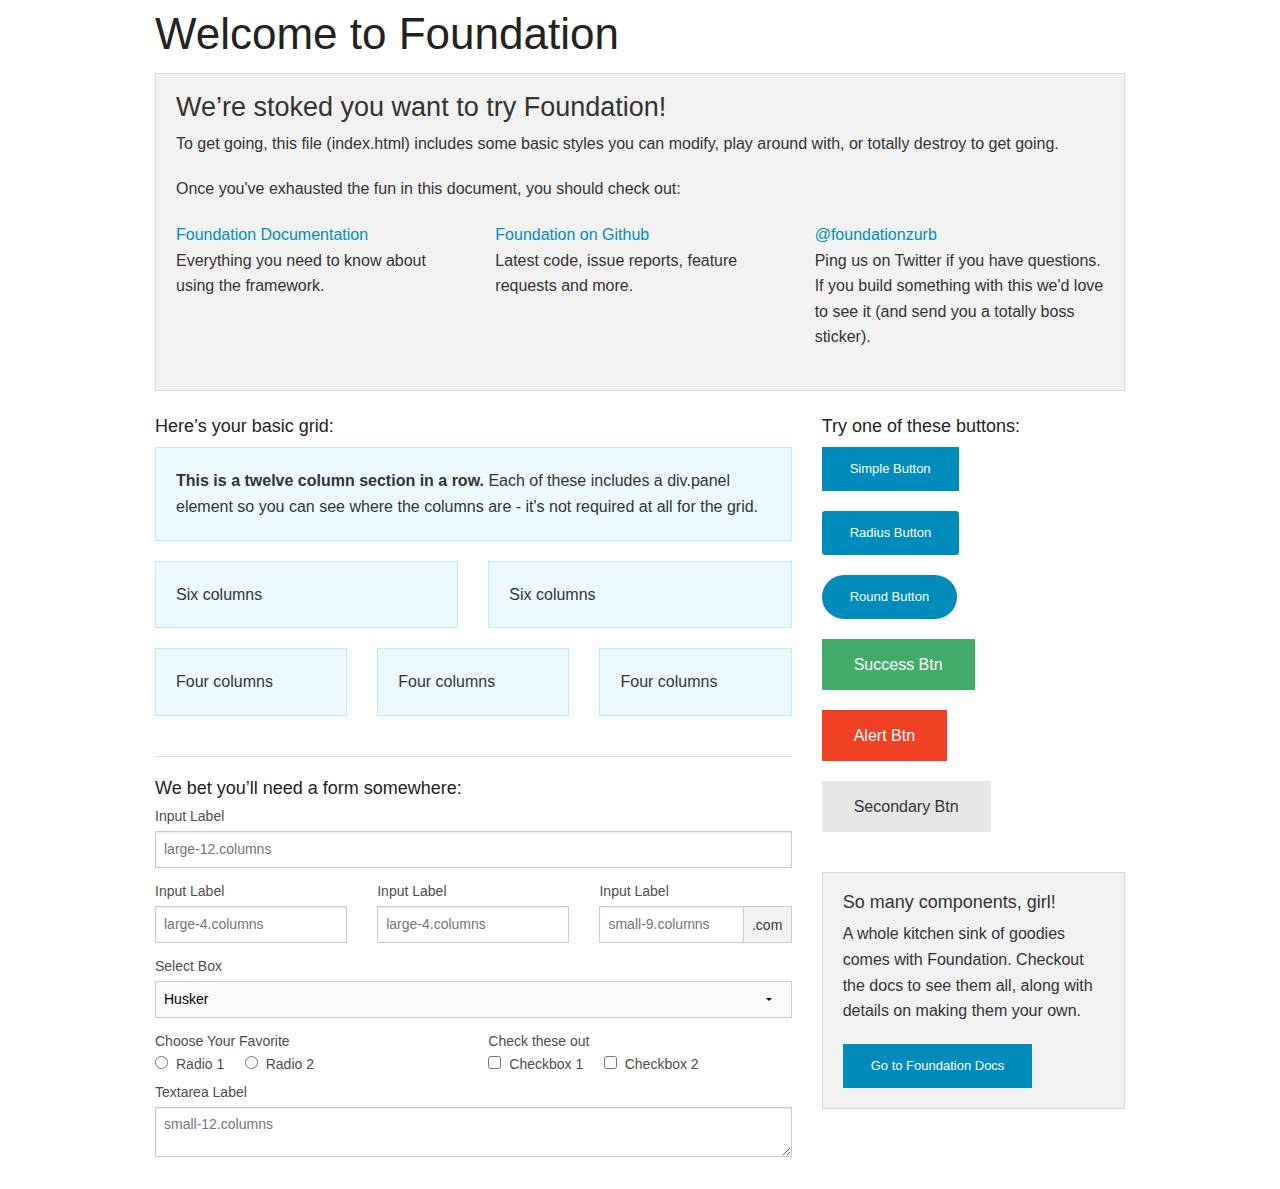
<file: EWUPortal/index.html>
<!doctype html>
<html class="no-js" lang="en">
  <head>
    <meta charset="utf-8" />
    <meta name="viewport" content="width=device-width, initial-scale=1.0" />
    <title>Foundation | Welcome</title>
    <link rel="stylesheet" href="css/foundation.css" />
    <script src="js/vendor/modernizr.js"></script>
  </head>
  <body>
    
    <div class="row">
      <div class="large-12 columns">
        <h1>Welcome to Foundation</h1>
      </div>
    </div>
    
    <div class="row">
      <div class="large-12 columns">
      	<div class="panel">
	        <h3>We&rsquo;re stoked you want to try Foundation! </h3>
	        <p>To get going, this file (index.html) includes some basic styles you can modify, play around with, or totally destroy to get going.</p>
	        <p>Once you've exhausted the fun in this document, you should check out:</p>
	        <div class="row">
	        	<div class="large-4 medium-4 columns">
	    		<p><a href="http://foundation.zurb.com/docs">Foundation Documentation</a><br />Everything you need to know about using the framework.</p>
	    	</div>
	        	<div class="large-4 medium-4 columns">
	        		<p><a href="http://github.com/zurb/foundation">Foundation on Github</a><br />Latest code, issue reports, feature requests and more.</p>
	        	</div>
	        	<div class="large-4 medium-4 columns">
	        		<p><a href="http://twitter.com/foundationzurb">@foundationzurb</a><br />Ping us on Twitter if you have questions. If you build something with this we'd love to see it (and send you a totally boss sticker).</p>
	        	</div>        
					</div>
      	</div>
      </div>
    </div>

    <div class="row">
      <div class="large-8 medium-8 columns">
        <h5>Here&rsquo;s your basic grid:</h5>
        <!-- Grid Example -->

        <div class="row">
          <div class="large-12 columns">
            <div class="callout panel">
              <p><strong>This is a twelve column section in a row.</strong> Each of these includes a div.panel element so you can see where the columns are - it's not required at all for the grid.</p>
            </div>
          </div>
        </div>
        <div class="row">
          <div class="large-6 medium-6 columns">
            <div class="callout panel">
              <p>Six columns</p>
            </div>
          </div>
          <div class="large-6 medium-6 columns">
            <div class="callout panel">
              <p>Six columns</p>
            </div>
          </div>
        </div>
        <div class="row">
          <div class="large-4 medium-4 small-4 columns">
            <div class="callout panel">
              <p>Four columns</p>
            </div>
          </div>
          <div class="large-4 medium-4 small-4 columns">
            <div class="callout panel">
              <p>Four columns</p>
            </div>
          </div>
          <div class="large-4 medium-4 small-4 columns">
            <div class="callout panel">
              <p>Four columns</p>
            </div>
          </div>
        </div>
        
        <hr />
                
        <h5>We bet you&rsquo;ll need a form somewhere:</h5>
        <form>
				  <div class="row">
				    <div class="large-12 columns">
				      <label>Input Label</label>
				      <input type="text" placeholder="large-12.columns" />
				    </div>
				  </div>
				  <div class="row">
				    <div class="large-4 medium-4 columns">
				      <label>Input Label</label>
				      <input type="text" placeholder="large-4.columns" />
				    </div>
				    <div class="large-4 medium-4 columns">
				      <label>Input Label</label>
				      <input type="text" placeholder="large-4.columns" />
				    </div>
				    <div class="large-4 medium-4 columns">
				      <div class="row collapse">
				        <label>Input Label</label>
				        <div class="small-9 columns">
				          <input type="text" placeholder="small-9.columns" />
				        </div>
				        <div class="small-3 columns">
				          <span class="postfix">.com</span>
				        </div>
				      </div>
				    </div>
				  </div>
				  <div class="row">
				    <div class="large-12 columns">
				      <label>Select Box</label>
				      <select>
				        <option value="husker">Husker</option>
				        <option value="starbuck">Starbuck</option>
				        <option value="hotdog">Hot Dog</option>
				        <option value="apollo">Apollo</option>
				      </select>
				    </div>
				  </div>
				  <div class="row">
				    <div class="large-6 medium-6 columns">
				      <label>Choose Your Favorite</label>
				      <input type="radio" name="pokemon" value="Red" id="pokemonRed"><label for="pokemonRed">Radio 1</label>
				      <input type="radio" name="pokemon" value="Blue" id="pokemonBlue"><label for="pokemonBlue">Radio 2</label>
				    </div>
				    <div class="large-6 medium-6 columns">
				      <label>Check these out</label>
				      <input id="checkbox1" type="checkbox"><label for="checkbox1">Checkbox 1</label>
				      <input id="checkbox2" type="checkbox"><label for="checkbox2">Checkbox 2</label>
				    </div>
				  </div>
				  <div class="row">
				    <div class="large-12 columns">
				      <label>Textarea Label</label>
				      <textarea placeholder="small-12.columns"></textarea>
				    </div>
				  </div>
				</form>
      </div>     

      <div class="large-4 medium-4 columns">
			  <h5>Try one of these buttons:</h5>
			  <p><a href="#" class="small button">Simple Button</a><br/>
        <a href="#" class="small radius button">Radius Button</a><br/>
        <a href="#" class="small round button">Round Button</a><br/>            
        <a href="#" class="medium success button">Success Btn</a><br/>
        <a href="#" class="medium alert button">Alert Btn</a><br/>
        <a href="#" class="medium secondary button">Secondary Btn</a></p>           
				<div class="panel">
        	<h5>So many components, girl!</h5>
        	<p>A whole kitchen sink of goodies comes with Foundation. Checkout the docs to see them all, along with details on making them your own.</p>
        	<a href="http://foundation.zurb.com/docs/" class="small button">Go to Foundation Docs</a>          
        </div>
      </div>
    </div>
    
    <script src="js/vendor/jquery.js"></script>
    <script src="js/foundation.min.js"></script>
    <script>
      $(document).foundation();
    </script>
  </body>
</html>
</file>
